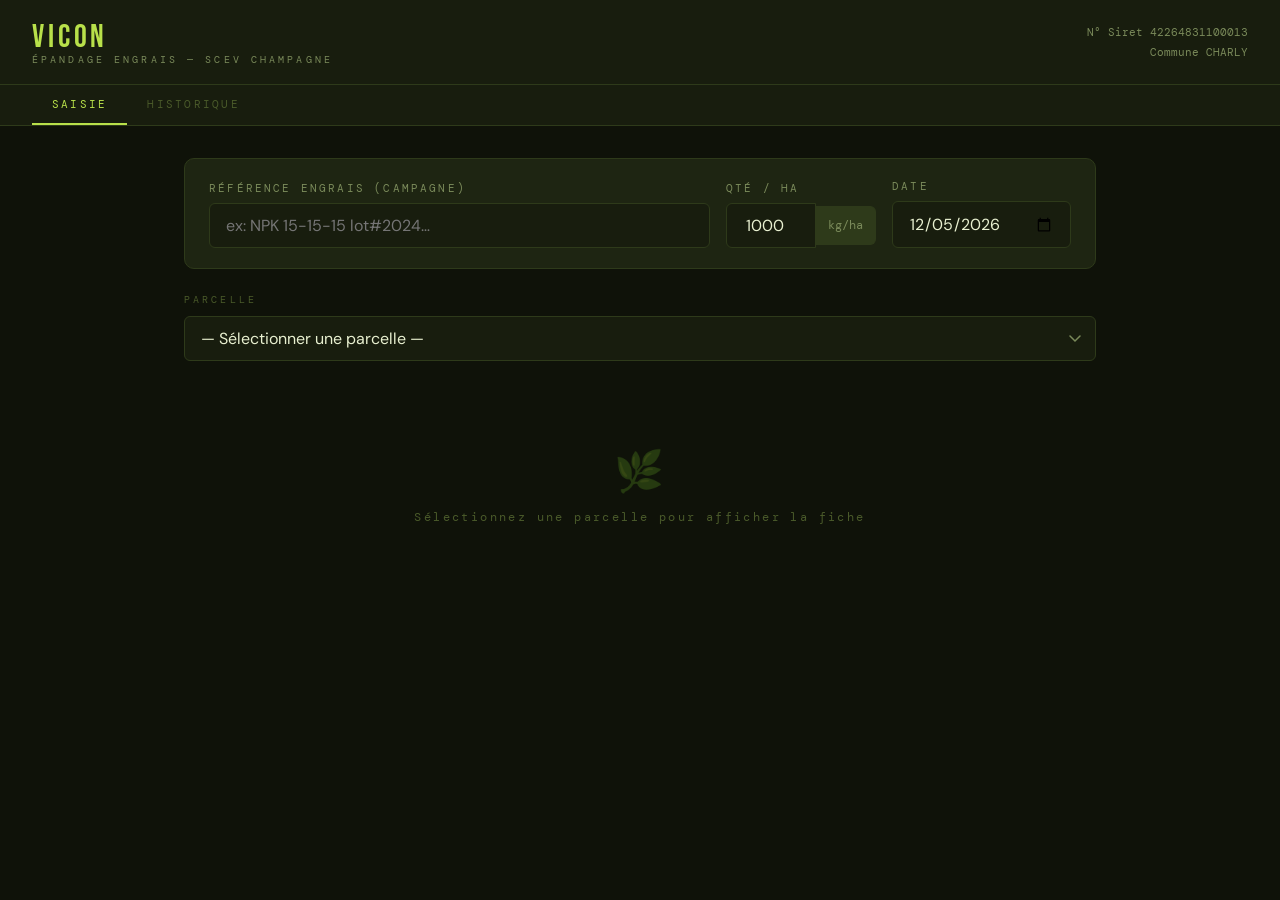
<file: engrais_vicon-2.html>
<!DOCTYPE html>
<html lang="fr">
<head>
<meta charset="UTF-8">
<meta name="viewport" content="width=device-width, initial-scale=1.0">
<title>VICON — Épandage Engrais</title>
<link href="https://fonts.googleapis.com/css2?family=Bebas+Neue&family=DM+Mono:wght@400;500&family=DM+Sans:wght@300;400;500&display=swap" rel="stylesheet">
<style>
  :root {
    --bg: #0f1209;
    --surface: #181d0e;
    --card: #1e2512;
    --border: #2e3a1a;
    --accent: #b8e04a;
    --accent-dim: #7aaa1a;
    --text: #e8f0d0;
    --text-muted: #7a8a5a;
    --text-dim: #4a5a2a;
    --done: #4aaa6a;
    --done-bg: #0e2018;
    --sac-color: #f0c060;
  }

  * { margin: 0; padding: 0; box-sizing: border-box; }

  body {
    background: var(--bg);
    color: var(--text);
    font-family: 'DM Sans', sans-serif;
    min-height: 100vh;
    overflow-x: hidden;
  }

  header {
    background: var(--surface);
    border-bottom: 1px solid var(--border);
    padding: 18px 32px;
    display: flex;
    align-items: center;
    justify-content: space-between;
    position: sticky;
    top: 0;
    z-index: 100;
  }

  .logo {
    font-family: 'Bebas Neue', sans-serif;
    font-size: 2rem;
    letter-spacing: 0.12em;
    color: var(--accent);
  }

  .logo span {
    display: block;
    font-family: 'DM Mono', monospace;
    letter-spacing: 0.3em;
    font-size: 0.65rem;
    color: var(--text-muted);
    margin-top: -4px;
  }

  .header-meta {
    font-family: 'DM Mono', monospace;
    font-size: 0.7rem;
    color: var(--text-muted);
    text-align: right;
    line-height: 1.8;
  }

  .tabs {
    display: flex;
    border-bottom: 1px solid var(--border);
    background: var(--surface);
    padding: 0 32px;
  }

  .tab {
    font-family: 'DM Mono', monospace;
    font-size: 0.7rem;
    letter-spacing: 0.2em;
    text-transform: uppercase;
    color: var(--text-dim);
    padding: 12px 20px;
    cursor: pointer;
    border-bottom: 2px solid transparent;
    transition: all 0.2s;
    background: none;
    border-top: none; border-left: none; border-right: none;
  }

  .tab.active { color: var(--accent); border-bottom-color: var(--accent); }
  .tab:hover:not(.active) { color: var(--text-muted); }

  main {
    max-width: 960px;
    margin: 0 auto;
    padding: 32px 24px 80px;
  }

  .tab-content { display: none; }
  .tab-content.active { display: block; }

  .section-label {
    font-family: 'DM Mono', monospace;
    font-size: 0.65rem;
    letter-spacing: 0.3em;
    color: var(--text-dim);
    text-transform: uppercase;
    margin-bottom: 10px;
  }

  .global-bar {
    background: var(--card);
    border: 1px solid var(--border);
    border-radius: 10px;
    padding: 20px 24px;
    margin-bottom: 24px;
    display: grid;
    grid-template-columns: 1fr auto auto;
    gap: 16px;
    align-items: end;
  }

  .field-group { display: flex; flex-direction: column; gap: 8px; }

  label {
    font-family: 'DM Mono', monospace;
    font-size: 0.68rem;
    letter-spacing: 0.2em;
    color: var(--text-muted);
    text-transform: uppercase;
  }

  select, input[type="number"], input[type="text"], input[type="date"] {
    background: var(--surface);
    border: 1px solid var(--border);
    color: var(--text);
    font-family: 'DM Sans', sans-serif;
    font-size: 1rem;
    padding: 11px 16px;
    border-radius: 6px;
    outline: none;
    width: 100%;
    transition: border-color 0.2s;
    -webkit-appearance: none;
  }

  select {
    cursor: pointer;
    background-image: url("data:image/svg+xml,%3Csvg xmlns='http://www.w3.org/2000/svg' width='12' height='8' viewBox='0 0 12 8'%3E%3Cpath d='M1 1l5 5 5-5' stroke='%237a8a5a' stroke-width='1.5' fill='none' stroke-linecap='round'/%3E%3C/svg%3E");
    background-repeat: no-repeat;
    background-position: right 14px center;
    padding-right: 36px;
  }

  select:focus, input:focus { border-color: var(--accent-dim); }

  .qty-wrapper { display: flex; align-items: center; }

  .qty-wrapper input {
    border-radius: 6px 0 0 6px;
    width: 90px;
    text-align: right;
  }

  .qty-unit {
    background: var(--border);
    border: 1px solid var(--border);
    border-left: none;
    color: var(--text-muted);
    padding: 11px 12px;
    font-family: 'DM Mono', monospace;
    font-size: 0.72rem;
    border-radius: 0 6px 6px 0;
    white-space: nowrap;
  }

  .parcelle-row { margin-bottom: 24px; }

  .recap-card {
    background: var(--card);
    border: 1px solid var(--border);
    border-radius: 10px;
    overflow: hidden;
    display: none;
    animation: fadeIn 0.25s ease;
  }

  .recap-card.visible { display: block; }

  @keyframes fadeIn {
    from { opacity: 0; transform: translateY(6px); }
    to   { opacity: 1; transform: translateY(0); }
  }

  .card-header {
    background: var(--surface);
    border-bottom: 1px solid var(--border);
    padding: 18px 28px;
    display: flex;
    align-items: center;
    justify-content: space-between;
    gap: 16px;
    transition: background 0.3s;
  }

  .parcelle-name {
    font-family: 'Bebas Neue', sans-serif;
    font-size: 2rem;
    letter-spacing: 0.06em;
    color: var(--accent);
    line-height: 1;
  }

  .done-badge {
    display: none;
    background: var(--done);
    color: var(--bg);
    font-family: 'DM Mono', monospace;
    font-size: 0.62rem;
    font-weight: 700;
    letter-spacing: 0.2em;
    padding: 4px 10px;
    border-radius: 20px;
    text-transform: uppercase;
    margin-top: 6px;
  }

  .done-row {
    display: flex;
    align-items: center;
    gap: 10px;
    cursor: pointer;
    user-select: none;
  }

  .done-row input[type="checkbox"] {
    width: 20px;
    height: 20px;
    accent-color: var(--done);
    cursor: pointer;
  }

  .done-row-label {
    font-family: 'DM Mono', monospace;
    font-size: 0.7rem;
    letter-spacing: 0.15em;
    text-transform: uppercase;
    color: var(--text-muted);
  }

  .recap-card.done-state { border-color: var(--done); }
  .recap-card.done-state .done-badge { display: inline-block; }
  .recap-card.done-state .card-header { background: var(--done-bg); }

  .info-grid {
    display: grid;
    grid-template-columns: repeat(2, 1fr);
    border-bottom: 1px solid var(--border);
  }

  .info-cell {
    padding: 16px 28px;
    border-right: 1px solid var(--border);
    border-bottom: 1px solid var(--border);
  }

  .info-cell:nth-child(2n) { border-right: none; }
  .info-cell:nth-last-child(-n+2) { border-bottom: none; }

  .info-cell-label {
    font-family: 'DM Mono', monospace;
    font-size: 0.6rem;
    letter-spacing: 0.25em;
    text-transform: uppercase;
    color: var(--text-dim);
    margin-bottom: 5px;
  }

  .info-cell-value {
    font-size: 1.4rem;
    font-weight: 300;
    color: var(--text);
  }

  .info-cell-value em {
    font-style: normal;
    font-family: 'DM Mono', monospace;
    font-size: 0.72rem;
    color: var(--text-muted);
    margin-left: 4px;
  }

  .descentes {
    padding: 20px 28px;
    border-bottom: 1px solid var(--border);
  }

  .descentes-title {
    font-family: 'DM Mono', monospace;
    font-size: 0.62rem;
    letter-spacing: 0.3em;
    color: var(--text-dim);
    text-transform: uppercase;
    margin-bottom: 14px;
  }

  .descentes-grid {
    display: grid;
    grid-template-columns: 1fr 1fr;
    gap: 12px;
  }

  .descente-block {
    background: var(--surface);
    border: 1px solid var(--border);
    border-radius: 8px;
    padding: 14px 18px;
  }

  .descente-block-label { margin-bottom: 10px; }

  .rang-badge {
    background: var(--accent);
    color: var(--bg);
    padding: 2px 8px;
    border-radius: 3px;
    font-family: 'DM Mono', monospace;
    font-size: 0.6rem;
    font-weight: 700;
    letter-spacing: 0.1em;
  }

  .descente-values { display: flex; flex-direction: column; gap: 7px; }

  .descente-val-row {
    display: flex;
    justify-content: space-between;
    align-items: baseline;
  }

  .descente-val-label { font-size: 0.78rem; color: var(--text-muted); }

  .descente-val-num {
    font-family: 'DM Mono', monospace;
    font-size: 1.05rem;
  }

  .descente-val-num.kg  { color: var(--accent); }
  .descente-val-num.sac { color: var(--sac-color); }

  .total-section {
    padding: 18px 28px;
    border-bottom: 1px solid var(--border);
    display: grid;
    grid-template-columns: 1fr 1fr;
  }

  .total-cell { display: flex; flex-direction: column; justify-content: center; }
  .total-cell:first-child { border-right: 1px solid var(--border); padding-right: 28px; }
  .total-cell:last-child  { padding-left: 28px; }

  .total-label {
    font-family: 'DM Mono', monospace;
    font-size: 0.62rem;
    letter-spacing: 0.25em;
    text-transform: uppercase;
    color: var(--text-dim);
    margin-bottom: 3px;
  }

  .total-sub {
    font-size: 0.7rem;
    color: var(--text-dim);
    font-family: 'DM Mono', monospace;
    margin-bottom: 5px;
  }

  .total-value {
    font-family: 'Bebas Neue', sans-serif;
    font-size: 2.4rem;
    color: var(--accent);
    letter-spacing: 0.05em;
    line-height: 1;
  }

  .total-value span {
    font-family: 'DM Mono', monospace;
    font-size: 0.85rem;
    color: var(--accent-dim);
    letter-spacing: 0.1em;
    margin-left: 5px;
  }

  .total-value.sac-total { color: var(--sac-color); }
  .total-value.sac-total span { color: #c09030; }

  .validate-btn {
    width: 100%;
    background: var(--accent);
    color: var(--bg);
    border: none;
    font-family: 'Bebas Neue', sans-serif;
    font-size: 1.1rem;
    letter-spacing: 0.15em;
    padding: 14px;
    cursor: pointer;
    transition: background 0.2s;
    border-radius: 0 0 10px 10px;
  }

  .validate-btn:hover { background: var(--accent-dim); }
  .validate-btn.validated { background: var(--done); }

  .empty-state {
    text-align: center;
    padding: 60px 0;
    color: var(--text-dim);
    font-family: 'DM Mono', monospace;
    font-size: 0.75rem;
    letter-spacing: 0.2em;
  }

  .empty-icon { font-size: 2.5rem; margin-bottom: 12px; opacity: 0.3; }

  .print-btn {
    display: block;
    width: 100%;
    margin-top: 16px;
    background: transparent;
    border: 1px solid var(--border);
    color: var(--text-muted);
    font-family: 'DM Mono', monospace;
    font-size: 0.72rem;
    letter-spacing: 0.2em;
    text-transform: uppercase;
    padding: 12px;
    border-radius: 6px;
    cursor: pointer;
    transition: all 0.2s;
  }

  .print-btn:hover { border-color: var(--accent-dim); color: var(--accent); }

  /* ── HISTORIQUE ── */
  .histo-header {
    display: flex;
    align-items: center;
    justify-content: space-between;
    margin-bottom: 20px;
  }

  .histo-title {
    font-family: 'Bebas Neue', sans-serif;
    font-size: 1.6rem;
    letter-spacing: 0.1em;
    color: var(--accent);
  }

  .clear-btn {
    background: transparent;
    border: 1px solid var(--border);
    color: var(--text-dim);
    font-family: 'DM Mono', monospace;
    font-size: 0.65rem;
    letter-spacing: 0.15em;
    padding: 7px 14px;
    border-radius: 5px;
    cursor: pointer;
    text-transform: uppercase;
    transition: all 0.2s;
  }

  .clear-btn:hover { border-color: #e06a4a; color: #e06a4a; }

  .histo-empty {
    text-align: center;
    padding: 60px 0;
    color: var(--text-dim);
    font-family: 'DM Mono', monospace;
    font-size: 0.72rem;
    letter-spacing: 0.2em;
  }

  .histo-list { display: flex; flex-direction: column; gap: 10px; }

  .histo-item {
    background: var(--card);
    border: 1px solid var(--border);
    border-radius: 8px;
    padding: 16px 20px;
    display: grid;
    grid-template-columns: 1fr auto;
    gap: 12px;
    align-items: center;
    animation: fadeIn 0.2s ease;
  }

  .histo-item.done-item { border-color: var(--done); background: var(--done-bg); }

  .histo-item-name {
    font-family: 'Bebas Neue', sans-serif;
    font-size: 1.3rem;
    letter-spacing: 0.06em;
    color: var(--text);
  }

  .histo-item-detail {
    font-family: 'DM Mono', monospace;
    font-size: 0.68rem;
    color: var(--text-muted);
    margin-top: 4px;
    line-height: 1.8;
  }

  .histo-item-right {
    text-align: right;
    display: flex;
    flex-direction: column;
    align-items: flex-end;
    gap: 6px;
  }

  .histo-status {
    font-family: 'DM Mono', monospace;
    font-size: 0.62rem;
    letter-spacing: 0.15em;
    text-transform: uppercase;
    padding: 3px 9px;
    border-radius: 20px;
  }

  .histo-status.done    { background: var(--done); color: var(--bg); }
  .histo-status.pending { background: var(--border); color: var(--text-muted); }

  .histo-del {
    background: none;
    border: 1px solid var(--border);
    color: var(--text-dim);
    cursor: pointer;
    font-size: 0.68rem;
    font-family: 'DM Mono', monospace;
    padding: 4px 9px;
    border-radius: 4px;
    transition: all 0.2s;
    letter-spacing: 0.1em;
  }

  .histo-del:hover { border-color: #e06a4a; color: #e06a4a; }

  .histo-edit {
    background: none;
    border: 1px solid var(--border);
    color: var(--text-muted);
    cursor: pointer;
    font-size: 0.68rem;
    font-family: 'DM Mono', monospace;
    padding: 4px 9px;
    border-radius: 4px;
    transition: all 0.2s;
    letter-spacing: 0.1em;
  }

  .histo-edit:hover { border-color: var(--accent-dim); color: var(--accent); }

  /* ── MODAL ÉDITION ── */
  .modal-overlay {
    display: none;
    position: fixed;
    inset: 0;
    background: rgba(0,0,0,0.7);
    z-index: 200;
    align-items: center;
    justify-content: center;
  }

  .modal-overlay.open { display: flex; }

  .modal {
    background: var(--card);
    border: 1px solid var(--border);
    border-radius: 12px;
    padding: 28px;
    width: 90%;
    max-width: 480px;
    animation: fadeIn 0.2s ease;
  }

  .modal-title {
    font-family: 'Bebas Neue', sans-serif;
    font-size: 1.5rem;
    letter-spacing: 0.08em;
    color: var(--accent);
    margin-bottom: 20px;
  }

  .modal-grid {
    display: grid;
    grid-template-columns: 1fr 1fr;
    gap: 14px;
    margin-bottom: 20px;
  }

  .modal-grid .field-group { gap: 6px; }

  .modal-grid input, .modal-grid select {
    font-size: 0.9rem;
    padding: 9px 12px;
  }

  .modal-done-row {
    display: flex;
    align-items: center;
    gap: 10px;
    margin-bottom: 20px;
    cursor: pointer;
  }

  .modal-done-row input[type="checkbox"] {
    width: 18px;
    height: 18px;
    accent-color: var(--done);
  }

  .modal-done-row span {
    font-family: 'DM Mono', monospace;
    font-size: 0.72rem;
    letter-spacing: 0.15em;
    text-transform: uppercase;
    color: var(--text-muted);
  }

  .modal-actions {
    display: flex;
    gap: 10px;
  }

  .modal-save {
    flex: 1;
    background: var(--accent);
    color: var(--bg);
    border: none;
    font-family: 'Bebas Neue', sans-serif;
    font-size: 1rem;
    letter-spacing: 0.12em;
    padding: 12px;
    border-radius: 6px;
    cursor: pointer;
    transition: background 0.2s;
  }

  .modal-save:hover { background: var(--accent-dim); }

  .modal-cancel {
    background: transparent;
    border: 1px solid var(--border);
    color: var(--text-muted);
    font-family: 'DM Mono', monospace;
    font-size: 0.72rem;
    letter-spacing: 0.15em;
    padding: 12px 18px;
    border-radius: 6px;
    cursor: pointer;
    transition: all 0.2s;
    text-transform: uppercase;
  }

  .modal-cancel:hover { border-color: var(--text-muted); color: var(--text); }

  .progress-bar-wrap {
    background: var(--surface);
    border: 1px solid var(--border);
    border-radius: 8px;
    padding: 16px 20px;
    margin-bottom: 20px;
  }

  .progress-bar-label {
    font-family: 'DM Mono', monospace;
    font-size: 0.65rem;
    letter-spacing: 0.2em;
    color: var(--text-muted);
    text-transform: uppercase;
    margin-bottom: 10px;
    display: flex;
    justify-content: space-between;
  }

  .progress-bar-track {
    background: var(--border);
    border-radius: 4px;
    height: 6px;
    overflow: hidden;
  }

  .progress-bar-fill {
    background: var(--accent);
    height: 100%;
    border-radius: 4px;
    transition: width 0.4s ease;
  }

  @media print {
    header, .tabs, .global-bar, .parcelle-row, .validate-btn, .print-btn,
    .histo-header button, .modal-overlay,
    .histo-edit, .histo-del, #edit-modal { display: none !important; }
    body { background: white; color: #1a1a1a; font-size: 11pt; }
    main { padding: 0; max-width: 100%; }
    .tab-content { display: none !important; }
    .tab-content.print-active { display: block !important; }
    .card-header { background: #f0f0f0 !important; }
    .recap-card { border: 1px solid #ccc; }
    .histo-item { border: 1px solid #ccc; border-radius: 0; background: white; }
    .histo-item.done-item { background: #f0fff4; border-color: #4aaa6a; }
    .histo-item-name { color: #1a1a1a; }
    .histo-item-detail { color: #444; }
    .histo-status.done { background: #4aaa6a; color: white; }
    .histo-status.pending { background: #eee; color: #666; }
    .progress-bar-wrap { border: 1px solid #ccc; background: #fafafa; }
    .progress-bar-fill { background: #4aaa6a; }
    .progress-bar-label { color: #444; }
    .histo-title { color: #1a1a1a; }
    .print-header-info { display: block !important; }
  }

  .print-header-info {
    display: none;
    font-family: 'DM Mono', monospace;
    font-size: 0.75rem;
    color: #666;
    margin-bottom: 16px;
    padding-bottom: 12px;
    border-bottom: 1px solid #ccc;
  }
</style>
</head>
<body>

<header>
  <div class="logo">
    VICON
    <span>ÉPANDAGE ENGRAIS — SCEV CHAMPAGNE</span>
  </div>
  <div class="header-meta">
    N° Siret 42264831100013<br>
    Commune CHARLY
  </div>
</header>

<div class="tabs">
  <button class="tab active" onclick="switchTab('saisie', this)">Saisie</button>
  <button class="tab" onclick="switchTab('historique', this)">Historique <span id="histo-count-badge"></span></button>
</div>

<main>

  <!-- ═══ TAB SAISIE ═══ -->
  <div class="tab-content active" id="tab-saisie">

    <!-- BARRE GLOBALE : Référence + Qté/ha + Date -->
    <div class="global-bar">
      <div class="field-group">
        <label>Référence engrais (campagne)</label>
        <input type="text" id="field-ref" placeholder="ex: NPK 15-15-15 lot#2024…" oninput="onRefChange()">
      </div>
      <div class="field-group">
        <label>Qté / ha</label>
        <div class="qty-wrapper">
          <input type="number" id="qty-ha" value="1000" min="1" step="1">
          <div class="qty-unit">kg/ha</div>
        </div>
      </div>
      <div class="field-group">
        <label>Date</label>
        <input type="date" id="field-date">
      </div>
    </div>

    <!-- SELECT PARCELLE -->
    <div class="parcelle-row">
      <div class="section-label">Parcelle</div>
      <select id="parcelle-select">
        <option value="">— Sélectionner une parcelle —</option>
      </select>
    </div>

    <!-- FICHE RÉCAP -->
    <div class="recap-card" id="recap">

      <div class="card-header">
        <div>
          <div class="parcelle-name" id="rc-nom">—</div>
          <div class="done-badge">✓ Parcelle faite</div>
        </div>
        <label class="done-row">
          <input type="checkbox" id="done-check" onchange="toggleDone()">
          <span class="done-row-label">Marquer comme faite</span>
        </label>
      </div>

      <div class="info-grid">
        <div class="info-cell">
          <div class="info-cell-label">Longueur des rangs</div>
          <div class="info-cell-value" id="rc-longueur">—<em>m</em></div>
        </div>
        <div class="info-cell">
          <div class="info-cell-label">Nombre de rangs</div>
          <div class="info-cell-value" id="rc-rangs">—</div>
        </div>
        <div class="info-cell">
          <div class="info-cell-label">Surface</div>
          <div class="info-cell-value" id="rc-surface">—<em>ha</em></div>
        </div>
        <div class="info-cell">
          <div class="info-cell-label">Référence engrais</div>
          <div class="info-cell-value" id="rc-ref-display" style="font-size:0.9rem; font-family:'DM Mono',monospace; color:var(--accent-dim); padding-top:3px;">—</div>
        </div>
      </div>

      <div class="descentes">
        <div class="descentes-title">Quantité par descente</div>
        <div class="descentes-grid">
          <div class="descente-block">
            <div class="descente-block-label"><span class="rang-badge">9 RANGS</span></div>
            <div class="descente-values">
              <div class="descente-val-row">
                <div class="descente-val-label">En kg</div>
                <div class="descente-val-num kg" id="d9-kg">—</div>
              </div>
              <div class="descente-val-row">
                <div class="descente-val-label">En sacs</div>
                <div class="descente-val-num sac" id="d9-sac">—</div>
              </div>
            </div>
          </div>
          <div class="descente-block">
            <div class="descente-block-label"><span class="rang-badge" style="background:var(--text-muted);">11 RANGS</span></div>
            <div class="descente-values">
              <div class="descente-val-row">
                <div class="descente-val-label">En kg</div>
                <div class="descente-val-num kg" id="d11-kg">—</div>
              </div>
              <div class="descente-val-row">
                <div class="descente-val-label">En sacs</div>
                <div class="descente-val-num sac" id="d11-sac">—</div>
              </div>
            </div>
          </div>
        </div>
      </div>

      <div class="total-section">
        <div class="total-cell">
          <div class="total-label">Quantité totale parcelle</div>
          <div class="total-sub">surface × qté/ha</div>
          <div class="total-value" id="rc-total">—<span>kg</span></div>
        </div>
        <div class="total-cell">
          <div class="total-label">Nombre total de sacs</div>
          <div class="total-sub">total ÷ 25 kg/sac</div>
          <div class="total-value sac-total" id="rc-total-sac">—<span>sacs</span></div>
        </div>
      </div>

      <button class="validate-btn" id="validate-btn" onclick="saveToHistory()">
        ＋ Enregistrer dans l'historique
      </button>

    </div>

    <div class="empty-state" id="empty-state">
      <div class="empty-icon">🌿</div>
      Sélectionnez une parcelle pour afficher la fiche
    </div>

    <button class="print-btn" id="print-btn" style="display:none" onclick="window.print()">
      ↓ Imprimer / Exporter la fiche
    </button>

  </div>

  <!-- ═══ TAB HISTORIQUE ═══ -->
  <div class="tab-content" id="tab-historique">

    <div class="histo-header">
      <div class="histo-title">Historique</div>
      <div style="display:flex;gap:10px;align-items:center">
        <button class="print-btn" style="margin-top:0;width:auto;padding:8px 16px" onclick="printHistory()">&#8595; Imprimer / Exporter</button>
        <button class="clear-btn" onclick="clearHistory()">Tout effacer</button>
    </div>

    <div class="progress-bar-wrap" id="progress-wrap" style="display:none">
      <div class="progress-bar-label">
        <span>Avancement campagne</span>
        <span id="progress-text">0 / 18 parcelles faites</span>
      </div>
      <div class="progress-bar-track">
        <div class="progress-bar-fill" id="progress-fill" style="width:0%"></div>
      </div>
    </div>

    <div class="print-header-info" id="print-header-info"></div>
    <div id="histo-list" class="histo-list"></div>
    <div class="histo-empty" id="histo-empty">
      <div class="empty-icon">📋</div>
      Aucune entrée enregistrée
    </div>

  </div>

</main>

<!-- MODAL ÉDITION -->
<div class="modal-overlay" id="edit-modal" onclick="closeModal()">
  <div class="modal" onclick="event.stopPropagation()">
    <div class="modal-title" id="modal-parcelle-name">Modifier</div>
    <div class="modal-grid">
      <div class="field-group">
        <label>Date</label>
        <input type="date" id="modal-date">
      </div>
      <div class="field-group">
        <label>Qté / ha</label>
        <div class="qty-wrapper">
          <input type="number" id="modal-qty" min="1" step="1" style="width:80px">
          <div class="qty-unit">kg/ha</div>
        </div>
      </div>
      <div class="field-group" style="grid-column:1/-1">
        <label>Référence engrais</label>
        <input type="text" id="modal-ref" placeholder="Référence…">
      </div>
    </div>
    <label class="modal-done-row">
      <input type="checkbox" id="modal-done">
      <span>Marquer comme faite</span>
    </label>
    <div class="modal-actions">
      <button class="modal-cancel" onclick="closeModal()">Annuler</button>
      <button class="modal-save" onclick="saveEdit()">Enregistrer</button>
    </div>
  </div>
</div>

<script>
const PARCELLES = [
  { nom: "40 Rangs meunier",       surface: 0.43, longueur: 100, rangs: 40  },
  { nom: "6 rangs Malivas",        surface: 0.04, longueur: 80,  rangs: 6   },
  { nom: "Asperges",               surface: 0.02, longueur: 50,  rangs: 5   },
  { nom: "Catherine",              surface: 0.06, longueur: 40,  rangs: 14  },
  { nom: "Chauffours Chardonnay",  surface: 0.35, longueur: 140, rangs: 140 },
  { nom: "Chauffours Meuniers",    surface: 0.53, longueur: 140, rangs: 140 },
  { nom: "Chauffours meuniers Gr", surface: 0.36, longueur: 140, rangs: 140 },
  { nom: "Le Barré",               surface: 0.31, longueur: 150, rangs: 21  },
  { nom: "Le rez",                 surface: 0.06, longueur: 40,  rangs: 15  },
  { nom: "les 7 Rangs",            surface: 0.07, longueur: 100, rangs: 7   },
  { nom: "Les Hayes",              surface: 0.39, longueur: 50,  rangs: 80  },
  { nom: "Les Petits Pinots",      surface: 0.11, longueur: 60,  rangs: 15  },
  { nom: "Les Russiaux",           surface: 0.23, longueur: 100, rangs: 11  },
  { nom: "Malivas Chardonnay",     surface: 0.26, longueur: 140, rangs: 17  },
  { nom: "Malivas Pinot",          surface: 0.15, longueur: 140, rangs: 11  },
  { nom: "montagne de Reims",      surface: 0.21, longueur: 90,  rangs: 20  },
  { nom: "Pelles à Fours",         surface: 0.23, longueur: 130, rangs: 15  },
  { nom: "Poncelet",               surface: 0.26, longueur: 130, rangs: 21  },
];

const SAC_KG = 25;
let history = [];

// ─── STORAGE (sessionStorage = dure tant que l'onglet est ouvert) ───
function loadState() {
  try {
    const h = sessionStorage.getItem('vicon_history');
    if (h) history = JSON.parse(h);
    const ref = sessionStorage.getItem('vicon_ref');
    if (ref) document.getElementById('field-ref').value = ref;
  } catch(e) {}
}

function saveState() {
  try { sessionStorage.setItem('vicon_history', JSON.stringify(history)); } catch(e) {}
}

// ─── TABS ───
function switchTab(id, btn) {
  document.querySelectorAll('.tab-content').forEach(t => t.classList.remove('active'));
  document.querySelectorAll('.tab').forEach(t => t.classList.remove('active'));
  document.getElementById('tab-' + id).classList.add('active');
  btn.classList.add('active');
  if (id === 'historique') renderHistory();
}

// ─── SELECT ───
const sel = document.getElementById('parcelle-select');
PARCELLES.forEach((p, i) => {
  const opt = document.createElement('option');
  opt.value = i;
  opt.textContent = p.nom;
  sel.appendChild(opt);
});

document.getElementById('field-date').valueAsDate = new Date();

function fmt(val, dec = 2) {
  return parseFloat(val.toFixed(dec)).toLocaleString('fr-FR');
}

function onRefChange() {
  try { sessionStorage.setItem('vicon_ref', document.getElementById('field-ref').value); } catch(e) {}
  updateRefDisplay();
}

function updateRefDisplay() {
  const ref = document.getElementById('field-ref').value.trim();
  document.getElementById('rc-ref-display').textContent = ref || '—';
}

// ─── MISE À JOUR FICHE ───
function update() {
  const idx = sel.value;
  const qtyHa = parseFloat(document.getElementById('qty-ha').value) || 1000;
  const recap    = document.getElementById('recap');
  const empty    = document.getElementById('empty-state');
  const printBtn = document.getElementById('print-btn');

  if (idx === '') {
    recap.classList.remove('visible');
    empty.style.display = 'block';
    printBtn.style.display = 'none';
    return;
  }

  const p = PARCELLES[parseInt(idx)];

  const kg9      = (p.longueur / 10) * 9  * (qtyHa / 1000);
  const kg11     = (p.longueur / 10) * 11 * (qtyHa / 1000);
  const sac9     = kg9  / SAC_KG;
  const sac11    = kg11 / SAC_KG;
  const total    = p.surface * qtyHa;
  const totalSac = total / SAC_KG;

  document.getElementById('rc-nom').textContent     = p.nom;
  document.getElementById('rc-longueur').innerHTML  = `${p.longueur}<em>m</em>`;
  document.getElementById('rc-rangs').textContent   = p.rangs;
  document.getElementById('rc-surface').innerHTML   = `${p.surface}<em>ha</em>`;

  document.getElementById('d9-kg').textContent   = fmt(kg9)   + ' kg';
  document.getElementById('d9-sac').textContent  = fmt(sac9)  + ' sac';
  document.getElementById('d11-kg').textContent  = fmt(kg11)  + ' kg';
  document.getElementById('d11-sac').textContent = fmt(sac11) + ' sac';

  document.getElementById('rc-total').innerHTML     = `${fmt(total, 0)}<span>kg</span>`;
  document.getElementById('rc-total-sac').innerHTML = `${fmt(totalSac, 1)}<span>sacs</span>`;

  updateRefDisplay();

  // Reset état "faite"
  document.getElementById('done-check').checked = false;
  recap.classList.remove('done-state');

  recap.classList.add('visible');
  empty.style.display = 'none';
  printBtn.style.display = 'block';
}

function toggleDone() {
  const checked = document.getElementById('done-check').checked;
  document.getElementById('recap').classList.toggle('done-state', checked);
}

// ─── ENREGISTRER ───
function saveToHistory() {
  const idx = sel.value;
  if (idx === '') return;

  const qtyHa = parseFloat(document.getElementById('qty-ha').value) || 1000;
  const p = PARCELLES[parseInt(idx)];
  const total    = p.surface * qtyHa;
  const totalSac = total / SAC_KG;

  history.unshift({
    id:       Date.now(),
    nom:      p.nom,
    surface:  p.surface,
    longueur: p.longueur,
    rangs:    p.rangs,
    qtyHa,
    total,
    totalSac,
    done:     document.getElementById('done-check').checked,
    date:     document.getElementById('field-date').value,
    ref:      document.getElementById('field-ref').value.trim(),
  });

  saveState();
  updateHistoBadge();

  const btn = document.getElementById('validate-btn');
  btn.textContent = '✓ Enregistré !';
  btn.classList.add('validated');
  setTimeout(() => {
    btn.textContent = '＋ Enregistrer dans l\'historique';
    btn.classList.remove('validated');
  }, 1800);
}

// ─── BADGE ───
function updateHistoBadge() {
  const n = history.length;
  document.getElementById('histo-count-badge').textContent = n ? `(${n})` : '';
}

// ─── RENDER HISTORIQUE ───
function renderHistory() {
  const list  = document.getElementById('histo-list');
  const empty = document.getElementById('histo-empty');
  const wrap  = document.getElementById('progress-wrap');

  if (history.length === 0) {
    list.innerHTML = '';
    empty.style.display = 'block';
    wrap.style.display = 'none';
    return;
  }

  empty.style.display = 'none';
  wrap.style.display = 'block';

  // Avancement : parcelles uniques marquées "faite"
  const doneParcelles = new Set(history.filter(e => e.done).map(e => e.nom));
  const pct = Math.round((doneParcelles.size / PARCELLES.length) * 100);
  document.getElementById('progress-fill').style.width = pct + '%';
  document.getElementById('progress-text').textContent =
    `${doneParcelles.size} / ${PARCELLES.length} parcelles faites (${pct}%)`;

  list.innerHTML = history.map((e) => `
    <div class="histo-item ${e.done ? 'done-item' : ''}">
      <div>
        <div class="histo-item-name">${e.nom}</div>
        <div class="histo-item-detail">
          ${e.date ? '<strong>' + e.date + '</strong> — ' : ''}${e.surface} ha · ${e.longueur}m · ${e.rangs} rangs · ${e.qtyHa} kg/ha<br>
          Total : <strong style="color:var(--accent)">${fmt(e.total, 0)} kg</strong>
          &nbsp;·&nbsp; <strong style="color:var(--sac-color)">${fmt(e.totalSac, 1)} sacs</strong>
          ${e.ref ? '&nbsp;·&nbsp; <span style="color:var(--accent-dim)">' + e.ref + '</span>' : ''}
        </div>
      </div>
      <div class="histo-item-right">
        <span class="histo-status ${e.done ? 'done' : 'pending'}">${e.done ? '✓ Faite' : 'En attente'}</span>
        <div style="display:flex;gap:6px;margin-top:4px">
          <button class="histo-edit" data-id="${e.id}" onclick="openEdit(${e.id})">✎ Modifier</button>
          <button class="histo-del"  data-id="${e.id}" onclick="deleteEntry(${e.id})">✕</button>
        </div>
      </div>
    </div>
  `).join('');
}

let editingId = null;

function openEdit(id) {
  const e = history.find(h => h.id === id);
  if (!e) return;
  editingId = id;
  document.getElementById('modal-parcelle-name').textContent = e.nom;
  document.getElementById('modal-date').value  = e.date || '';
  document.getElementById('modal-qty').value   = e.qtyHa;
  document.getElementById('modal-ref').value   = e.ref || '';
  document.getElementById('modal-done').checked = !!e.done;
  document.getElementById('edit-modal').classList.add('open');
}

function closeModal() {
  document.getElementById('edit-modal').classList.remove('open');
  editingId = null;
}

function saveEdit() {
  if (editingId === null) return;
  const idx = history.findIndex(h => h.id === editingId);
  if (idx === -1) return;

  const e = history[idx];
  const qtyHa   = parseFloat(document.getElementById('modal-qty').value) || e.qtyHa;
  const total    = e.surface * qtyHa;
  const totalSac = total / SAC_KG;

  history[idx] = {
    ...e,
    date:     document.getElementById('modal-date').value,
    qtyHa,
    total,
    totalSac,
    ref:      document.getElementById('modal-ref').value.trim(),
    done:     document.getElementById('modal-done').checked,
  };

  saveState();
  updateHistoBadge();
  closeModal();
  renderHistory();
}

function deleteEntry(id) {
  const idx = history.findIndex(h => h.id === id);
  if (idx === -1) return;
  history.splice(idx, 1);
  saveState();
  updateHistoBadge();
  renderHistory();
}

function clearHistory() {
  history = [];
  saveState();
  updateHistoBadge();
  renderHistory();
}

// ─── PRINT HISTORY ───
function printHistory() {
  // Fill print header info
  const total = history.length;
  const done  = new Set(history.filter(e => e.done).map(e => e.nom)).size;
  const ref   = document.getElementById('field-ref').value.trim();
  const today = new Date().toLocaleDateString('fr-FR');
  document.getElementById('print-header-info').innerHTML =
    `SCEV Champagne &nbsp;·&nbsp; Commune Charly &nbsp;·&nbsp; Imprimé le ${today}` +
    (ref ? ` &nbsp;·&nbsp; Réf. engrais : <strong>${ref}</strong>` : '') +
    ` &nbsp;·&nbsp; ${done}/${PARCELLES.length} parcelles faites`;

  // Mark historique tab as print-active, hide saisie
  document.querySelectorAll('.tab-content').forEach(t => t.classList.remove('print-active'));
  document.getElementById('tab-historique').classList.add('print-active');

  window.print();
}

// ─── INIT ───
sel.addEventListener('change', update);
document.getElementById('qty-ha').addEventListener('input', update);

loadState();
updateHistoBadge();
updateRefDisplay();
</script>
</body>
</html>
</file>
